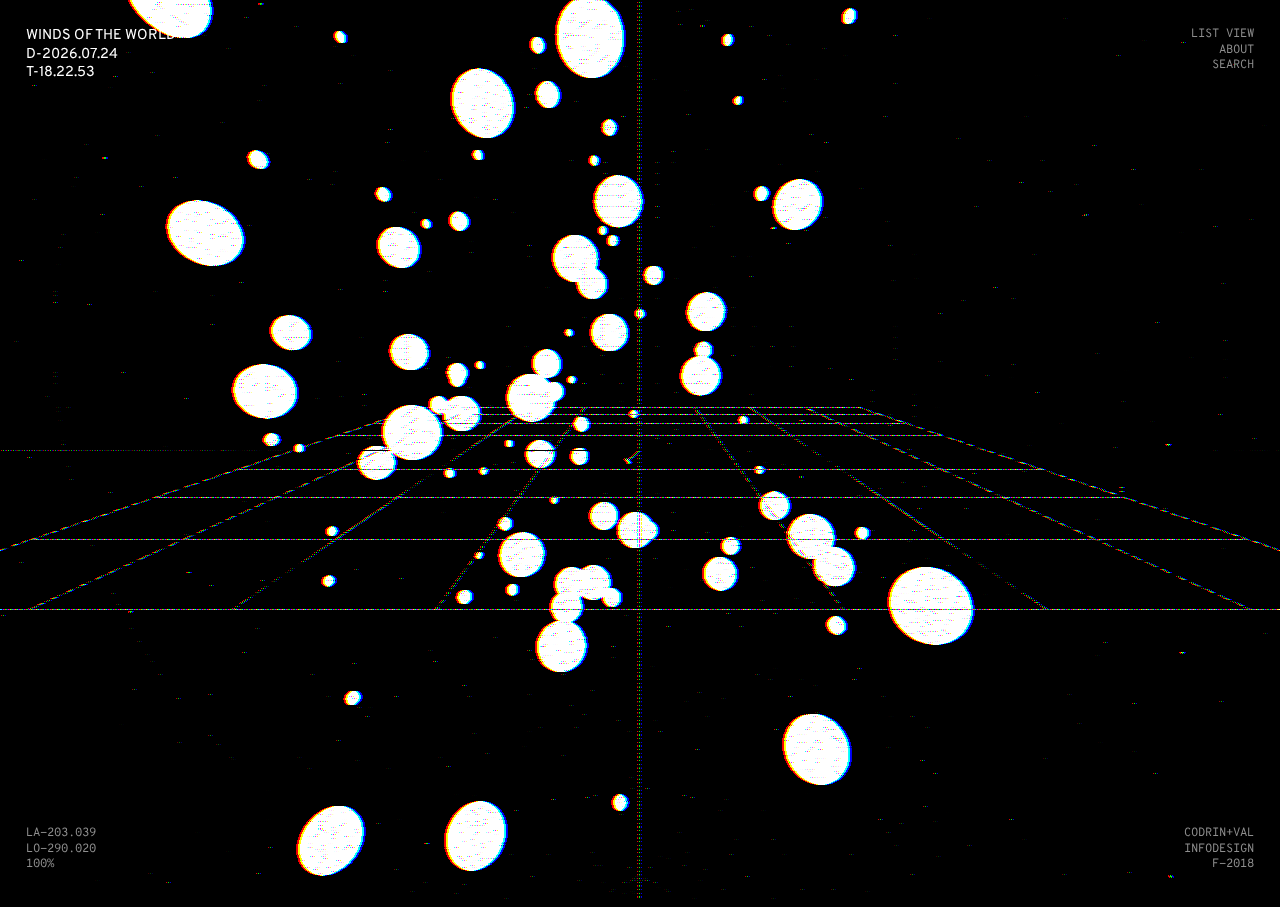
<file: index.html>
<!DOCTYPE html>
<html lang="en">
<head>
  <title>Winds of the World</title>
  <meta name="viewport" content="width=device-width, initial-scale=1"> <!--TEST-->
  <link rel="icon" type="image/png" href="favicon.png" />
  <link href="https://fonts.googleapis.com/css?family=Overpass+Mono:400,600,700" rel="stylesheet">
  <link href="https://fonts.googleapis.com/css?family=Overpass" rel="stylesheet">
  <script src = "jquery/jquery-3.3.1.min.js"></script>

  <script src="lib/three.js"></script>
  <!-- <script src="lib/three.module.js"></script> -->
  <script src="lib/renderers/CSS2DRenderer.js"></script>
  <script src="lib/OrbitControls.js"></script>
  <script src="lib/shaders/CopyShader.js"></script>
  <script src="lib/shaders/DotScreenShader.js"></script>
  <script src="lib/shaders/RGBShiftShader.js"></script>

  <script src="lib/postprocessing/EffectComposer.js"></script>
  <script src="lib/postprocessing/RenderPass.js"></script>
  <script src="lib/postprocessing/ShaderPass.js"></script>
  <link rel="stylesheet" type="text/css" href="css/style.css">
</head>

<body>
<div class="topLeft">WINDS OF THE WORLD<div id="todaysdate"></div><div id="todaystime"></div></div>

<!-- THE VISUAL VIEW  -->
<div id="visualView">
    <div class="topRight"><a id = "switchToList" href="#">LIST VIEW</a><br><a onclick="openAbout()">ABOUT</a><br><a onclick="openNav()">SEARCH</a></div>
    <div class="bottomLeft">LA-203.039<br>LO-290.020<br>100%</div>
    <div class="bottomRight"><a href="http://www.miha-ko.ca/">CODRIN</a>+<a href="http://www.valeriebourdon.com">VAL</a><br>INFODESIGN<br>F-2018</div>


<!-- ABOUT PAGE -->
  <div id="aboutPage" class="overlay">
      <a href="javascript:void(0)" class="closebtn" onclick="closeAbout()">&times;</a>
        <div id="aboutContainer">
          <i style="color:white;">Winds of the World</i> is an interactive webGL application depicting global wind
          speeds, temperatures and weather through an abstract, minimalistic interface. Each moving dot
          in the space represents a unique country, the velocity of each dot is tied to the local wind speed,
          while the temperature to the z-axis. The size of the dots represent how cloudy each area is. This is currently a prototype
          for a much larger application that will use real-time data. For the sake of this exhibition, we are using a placeholder database
          for the weather data that is displayed at the moment. 
          <br>
          <br>
          <a href="http://www.miha-ko.ca/">Codrin Tablan Negrei</a><br><a href="http://www.valeriebourdon.com">Valerie Bourdon</a>
        </div>
      </div>
</div>

<!-- SEARCH BAR -->
    <div id="searchBar" class="overlay">
      <a href="javascript:void(0)" class="closebtn" onclick="closeNav()">&times;</a>
        <div class="overlay-box">
          <input id="search" oninput="updateResult(this.value)" type="search" placeholder="FIND A CITY" autocomplete="off"/>
        	<ul class="result">
        		<li>Failed to load cities</li>
        	</ul>
        </div>
    </div>
    <canvas id="canvas">Failed to load canvas</canvas>
</div>

<!-- THE LIST VIEW -->
<div id="listView">
  <div class="topRight"><a id = "switchToView" href="#">VISUAL VIEW</a></div>
    <div class="listContainer"></div>
</div>

  <!-- SCRIPTS -->
  <script type = "text/javascript" src="js/dataPoint.js"></script>
  <script type = "text/javascript" src="js/date.js"></script>
  <script type = "text/javascript" src="js/main.js"></script>
  <script type = "text/javascript" src="js/environment.js"></script>
  <script type = "text/javascript" src="js/list.js"></script>
  <script type = "text/javascript" src="js/sharedVariable.js"></script>
  <script type = "text/javascript" src="js/search.js"></script>
  <script type = "text/javascript" src="js/switchViews.js"></script>
</body>
</html>
</file>
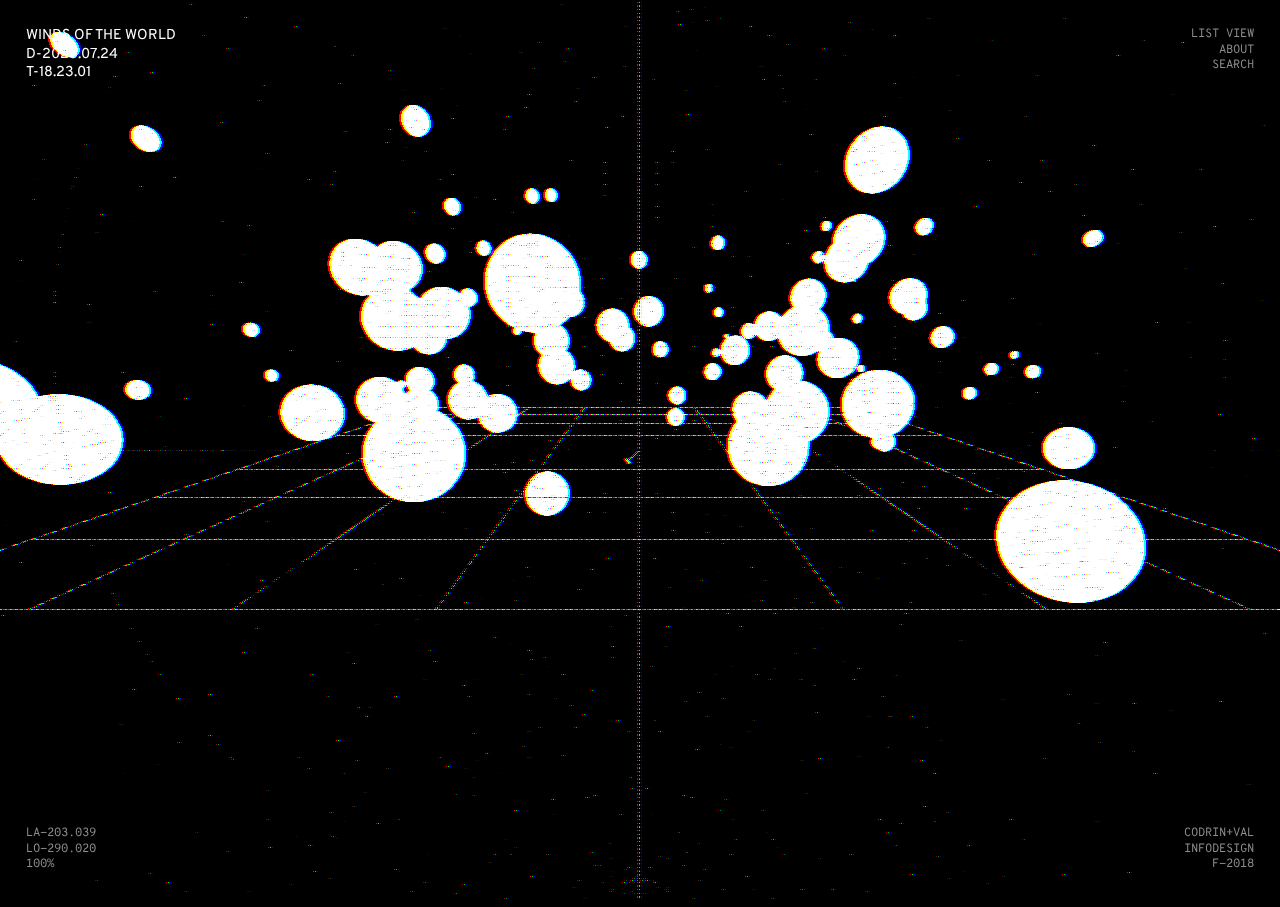
<file: datavis/index.html>
<!DOCTYPE html>
<html lang="en">
<head>
  <title>Winds of the World</title>
  <meta name="viewport" content="width=device-width, initial-scale=1"> <!--TEST-->
  <link rel="icon" type="image/png" href="favicon.png" />
  <link href="https://fonts.googleapis.com/css?family=Overpass+Mono:400,600,700" rel="stylesheet">
  <link href="https://fonts.googleapis.com/css?family=Overpass" rel="stylesheet">
  <script src = "jquery/jquery-3.3.1.min.js"></script>

  <script src="lib/three.js"></script>
  <!-- <script src="lib/three.module.js"></script> -->
  <script src="lib/renderers/CSS2DRenderer.js"></script>
  <script src="lib/OrbitControls.js"></script>
  <script src="lib/shaders/CopyShader.js"></script>
  <script src="lib/shaders/DotScreenShader.js"></script>
  <script src="lib/shaders/RGBShiftShader.js"></script>

  <script src="lib/postprocessing/EffectComposer.js"></script>
  <script src="lib/postprocessing/RenderPass.js"></script>
  <script src="lib/postprocessing/ShaderPass.js"></script>
  <link rel="stylesheet" type="text/css" href="css/style.css">
</head>

<body>
<div class="topLeft">WINDS OF THE WORLD<div id="todaysdate"></div><div id="todaystime"></div></div>

<!-- THE VISUAL VIEW  -->
<div id="visualView">
    <div class="topRight"><a id = "switchToList" href="#">LIST VIEW</a><br><a onclick="openAbout()">ABOUT</a><br><a onclick="openNav()">SEARCH</a></div>
    <div class="bottomLeft">LA-203.039<br>LO-290.020<br>100%</div>
    <div class="bottomRight"><a href="http://www.miha-ko.ca/">CODRIN</a>+<a href="http://www.valeriebourdon.com">VAL</a><br>INFODESIGN<br>F-2018</div>


<!-- ABOUT PAGE -->
  <div id="aboutPage" class="overlay">
      <a href="javascript:void(0)" class="closebtn" onclick="closeAbout()">&times;</a>
        <div id="aboutContainer">
          <i style="color:white;">Winds of the World</i> is an interactive webGL application depicting global wind
          speeds, temperatures and weather through an abstract, minimalistic interface. Each moving dot
          in the space represents a unique country, the velocity of each dot is tied to the local wind speed,
          while the temperature to the z-axis. The size of the dots represent how cloudy each area is.
          <br>
          <br>
          <a href="http://www.miha-ko.ca/">Codrin Tablan Negrei</a><br><a href="http://www.valeriebourdon.com">Valerie Bourdon</a>
        </div>
      </div>
</div>

<!-- SEARCH BAR -->
    <div id="searchBar" class="overlay">
      <a href="javascript:void(0)" class="closebtn" onclick="closeNav()">&times;</a>
        <div class="overlay-box">
          <input id="search" oninput="updateResult(this.value)" type="search" placeholder="FIND A CITY" autocomplete="off"/>
        	<ul class="result">
        		<li>Failed to load cities</li>
        	</ul>
        </div>
    </div>
    <canvas id="canvas">Failed to load canvas</canvas>
</div>

<!-- THE LIST VIEW -->
<div id="listView">
  <div class="topRight"><a id = "switchToView" href="#">VISUAL VIEW</a></div>
    <div class="listContainer"></div>
</div>

  <!-- SCRIPTS -->
  <script type = "text/javascript" src="js/dataPoint.js"></script>
  <script type = "text/javascript" src="js/search.js"></script>
  <script type = "text/javascript" src="js/date.js"></script>
  <script type = "text/javascript" src="js/base.js"></script>
  <script type = "text/javascript" src="js/list.js"></script>
  <script type = "text/javascript" src="js/sharedVariable.js"></script>
  <script type = "text/javascript" src="js/switchViews.js"></script>
</body>
</html>
</file>
<file: css/style.css>
html {
    background-color: black;
    overflow:hidden;
    height:100%;
    width:100%;
}

/* width */
::-webkit-scrollbar {
    width: 10px;
}

/* Track */
::-webkit-scrollbar-track {
    background: black;
}

/* Handle */
::-webkit-scrollbar-thumb {
    background: #aaa;
}

/* Handle on hover */
::-webkit-scrollbar-thumb:hover {
    background: white;
    transition:1s;
}

body{
  margin:0;
  padding:0;
  font-family: 'Overpass Mono', monospace;
  font-weight: 400;
  line-height:1.3;
  opacity: 1;
  transition: 1s opacity;
}
/*
body.fade-out {
    opacity: 0;
    transition: none;
} */

#visualView{
  display:block;
  overflow:hidden;
}


#listView {
  display:none;
  overflow:hidden;
}


#canvas {
    position:absolute;
    width:100%;
    height:auto;
    top:0;
    left:0;
    z-index:-10;
}

p {
  line-height: 1;
  margin: 0;
  padding: 0;
}

a {
  text-decoration: none;
  color:#8e8e8e;
  transition:.5s;
  z-index:100;
  cursor:pointer;
}

a:hover {
  color:white;
  transition:.5s;
}

::selection {
  color:#555555;
}

#todaysdate, #todaystime {
  z-index: 1000;
}

.topLeft {
  font-family: 'Overpass', monospace;
  position:fixed;
  font-size:.9em;
  color: white;
  top:3%;
  left:2%;
  z-index:100;
}

.bottomLeft {
  position:fixed;
  font-size:.75em;
  color: #8e8e8e;
  bottom:3%;
  left:2%;
  z-index:100;
}

.topRight {
  position:fixed;
  font-size:.75em;
  color: #8e8e8e;
  text-align: right;
  top:3%;
  right:2%;
  z-index:100;
}

.bottomRight {
  position:fixed;
  font-size:.75em;
  color: #8e8e8e;
  text-align: right;
  bottom:3%;
  right:2%;
  z-index:100;
}

 .label{
   color: #aaa;
   font-size:.8em;
   font-weight:700;
   line-height: 1.2;
   background: transparent;
   opacity: 0;
   transition: opacity .5s;
   left: 0;
   top: 0;
   padding: 0;
   margin: 0;
   width:200px;
   text-align: left;
 }

 .label:hover{
   opacity: 1;
   transition: opacity .5s;
 }


/* ABOUT PAGE */
  #aboutContainer {
    position:absolute;
    margin:auto;
    top:-60px;
    right:0;
    bottom:0;
    left:0;
    width:50%;
    height:20%;
    color: #aaa;
    font-size:.8em;
    font-weight:200;
    line-height: 1.5;
  }


 /* DROP DOWN */
 ul, li {
   text-decoration: none;
   list-style: none;
   margin:0;
   padding:0;
 }

 .overlay {
     height: 100%;
     width: 100%;
     display: none;
     position: fixed;
     z-index: 1;
     top: 0;
     left: 0;
     right:0;
     bottom:0;
     background-color: rgb(0,0,0);
     background-color: rgba(0,0,0, 0.85);
     z-index:1005;
 }

 .overlay-box {
    color:#aaa;
    weight:300;
    position:relative;
    margin-top: 15vh;
    width: 100%;
    text-align: center;
    z-index:1010;
    text-decoration: none;
    list-style: none;
 }

 #search, .listClass, .result {
    text-decoration:none;
    text-transform: uppercase;
    font-weight: 400;
    line-height:1.4em;
    border:none;
    background: transparent;
    font-family: 'Overpass Mono', monospace;
    text-align: center;
 }

 ul, #search {
   font-size:.9em;
   font-weight: 400;
   color:#aaa;
   padding-bottom:.5%;
   margin-bottom:2%;
   border-bottom: 1px #555555 solid;
 }

  ::placeholder {
    color:#555555;
    font-weight: 700;
 }

 .listClass, .result {
   font-size:1em;
   color:#aaa;
 }

/* remove little X on search bar */
input[type="search"]::-webkit-search-decoration,
input[type="search"]::-webkit-search-cancel-button,
input[type="search"]::-webkit-search-results-button,
input[type="search"]::-webkit-search-results-decoration {
  -webkit-appearance:none;
}


 .overlay .closebtn {
  align:right;
  margin:0;
  padding:0;
  font-size: 30px;
  position: fixed;
  top: 1%;
  right: 2%;
 }

 *:focus {
     outline: none;
 }

/* LIST VIEW */
.listContainer {
  display:flex;
  flex-wrap: wrap;
  flex-direction: row;
  margin:2%;
  margin-top: 15vh;
  overflow-y: scroll;
  height:80vh;
}

.city {
  border-top: 1px dotted #8e8e8e;
  padding-top:.5%;
  padding-bottom:2.5%;
  color: #8e8e8e;
  font-size:.75em;
  width:16vw;
  margin-right:1.5%;
  transition:.25s;
}

.city:hover {
  color:white;
  transition:.25s;
}

/*MID*/
@media (max-width: 900px) {
  .city {
    padding-top:1%;
    padding-bottom:4%;
    width:21vw;
  }
}


/* MOBILE */
@media (max-width: 768px) {
  .topLeft {
    top:2%;
    left:2%;
    font-size:1em;
  }

  .bottomLeft {
    font-size:.9em;
    bottom:2%;
    left:2%;
  }

  .topRight {
    font-size:.9em;
    top:2%;
    right:2%;
  }

  .bottomRight {
    font-size:.9em;
    bottom:2%;
    right:2%;
  }


/* ABOUT PAGE */
  #aboutContainer {
    position:absolute;
    margin:auto;
    top:0;
    right:0;
    bottom:0;
    left:0;
    width:80%;
    height:50%;
    color: #aaa;
    font-size:.9em;
    font-weight:200;
    line-height: 1.5;
}


  /* LIST VIEW */
  .city {
    padding-top:1%;
    padding-bottom:4%;
    font-size:.9em;
    margin-right:1.5%;
    width:44vw;
  }
}
</file>
<file: datavis/css/style.css>
html {
    background-color: black;
    overflow:hidden;
    height:100%;
    width:100%;
}

/* width */
::-webkit-scrollbar {
    width: 10px;
}

/* Track */
::-webkit-scrollbar-track {
    background: black;
}

/* Handle */
::-webkit-scrollbar-thumb {
    background: #aaa;
}

/* Handle on hover */
::-webkit-scrollbar-thumb:hover {
    background: white;
    transition:1s;
}

body{
  margin:0;
  padding:0;
  font-family: 'Overpass Mono', monospace;
  font-weight: 400;
  line-height:1.3;
  opacity: 1;
  transition: 1s opacity;
}
/*
body.fade-out {
    opacity: 0;
    transition: none;
} */

#visualView{
  display:block;
  overflow:hidden;
}


#listView {
  display:none;
  overflow:hidden;
}


#canvas {
    position:absolute;
    width:100%;
    height:auto;
    top:0;
    left:0;
    z-index:-10;
}

p {
  line-height: 1;
  margin: 0;
  padding: 0;
}

a {
  text-decoration: none;
  color:#8e8e8e;
  transition:.5s;
  z-index:100;
  cursor:pointer;
}

a:hover {
  color:white;
  transition:.5s;
}

::selection {
  color:#555555;
}

#todaysdate, #todaystime {
  z-index: 1000;
}

.topLeft {
  font-family: 'Overpass', monospace;
  position:fixed;
  font-size:.9em;
  color: white;
  top:3%;
  left:2%;
  z-index:100;
}

.bottomLeft {
  position:fixed;
  font-size:.75em;
  color: #8e8e8e;
  bottom:3%;
  left:2%;
  z-index:100;
}

.topRight {
  position:fixed;
  font-size:.75em;
  color: #8e8e8e;
  text-align: right;
  top:3%;
  right:2%;
  z-index:100;
}

.bottomRight {
  position:fixed;
  font-size:.75em;
  color: #8e8e8e;
  text-align: right;
  bottom:3%;
  right:2%;
  z-index:100;
}

 .label{
   color: #aaa;
   font-size:.8em;
   font-weight:700;
   line-height: 1.2;
   background: transparent;
   opacity: 0;
   transition: opacity .5s;
   left: 0;
   top: 0;
   padding: 0;
   margin: 0;
   width:200px;
   text-align: left;
 }

 .label:hover{
   opacity: 1;
   transition: opacity .5s;
 }


/* ABOUT PAGE */
  #aboutContainer {
    position:absolute;
    margin:auto;
    top:-60px;
    right:0;
    bottom:0;
    left:0;
    width:50%;
    height:20%;
    color: #aaa;
    font-size:.8em;
    font-weight:200;
    line-height: 1.5;
  }


 /* DROP DOWN */
 ul, li {
   text-decoration: none;
   list-style: none;
   margin:0;
   padding:0;
 }

 .overlay {
     height: 100%;
     width: 100%;
     display: none;
     position: fixed;
     z-index: 1;
     top: 0;
     left: 0;
     right:0;
     bottom:0;
     background-color: rgb(0,0,0);
     background-color: rgba(0,0,0, 0.85);
     z-index:1005;
 }

 .overlay-box {
    color:#aaa;
    weight:300;
    position:relative;
    margin-top: 15vh;
    width: 100%;
    text-align: center;
    z-index:1010;
    text-decoration: none;
    list-style: none;
 }

 #search, .listClass, .result {
    text-decoration:none;
    text-transform: uppercase;
    font-weight: 400;
    line-height:1.4em;
    border:none;
    background: transparent;
    font-family: 'Overpass Mono', monospace;
    text-align: center;
 }

 ul, #search {
   font-size:.9em;
   font-weight: 400;
   color:#aaa;
   padding-bottom:.5%;
   margin-bottom:2%;
   border-bottom: 1px #555555 solid;
 }

  ::placeholder {
    color:#555555;
    font-weight: 700;
 }

 .listClass, .result {
   font-size:1.5em;
   color:#aaa;
 }

/* remove little X on search bar */
input[type="search"]::-webkit-search-decoration,
input[type="search"]::-webkit-search-cancel-button,
input[type="search"]::-webkit-search-results-button,
input[type="search"]::-webkit-search-results-decoration {
  -webkit-appearance:none;
}


 .overlay .closebtn {
  align:right;
  margin:0;
  padding:0;
  font-size: 30px;
  position: fixed;
  top: 1%;
  right: 2%;
 }

 *:focus {
     outline: none;
 }

/* LIST VIEW */
.listContainer {
  display:flex;
  flex-wrap: wrap;
  flex-direction: row;
  margin:2%;
  margin-top: 15vh;
  overflow-y: scroll;
  height:80vh;
}

.city {
  border-top: 1px dotted #8e8e8e;
  padding-top:.5%;
  padding-bottom:2.5%;
  color: #8e8e8e;
  font-size:.75em;
  width:16vw;
  margin-right:1.5%;
  transition:.25s;
}

.city:hover {
  color:white;
  transition:.25s;
}

/*MID*/
@media (max-width: 900px) {
  .city {
    padding-top:1%;
    padding-bottom:4%;
    width:21vw;
  }
}


/* MOBILE */
@media (max-width: 768px) {
  .topLeft {
    top:2%;
    left:2%;
    font-size:1em;
  }

  .bottomLeft {
    font-size:.9em;
    bottom:2%;
    left:2%;
  }

  .topRight {
    font-size:.9em;
    top:2%;
    right:2%;
  }

  .bottomRight {
    font-size:.9em;
    bottom:2%;
    right:2%;
  }


/* ABOUT PAGE */
  #aboutContainer {
    position:absolute;
    margin:auto;
    top:0;
    right:0;
    bottom:0;
    left:0;
    width:80%;
    height:50%;
    color: #aaa;
    font-size:.9em;
    font-weight:200;
    line-height: 1.5;
}


  /* LIST VIEW */
  .city {
    padding-top:1%;
    padding-bottom:4%;
    font-size:.9em;
    margin-right:1.5%;
    width:44vw;
  }
}
</file>
